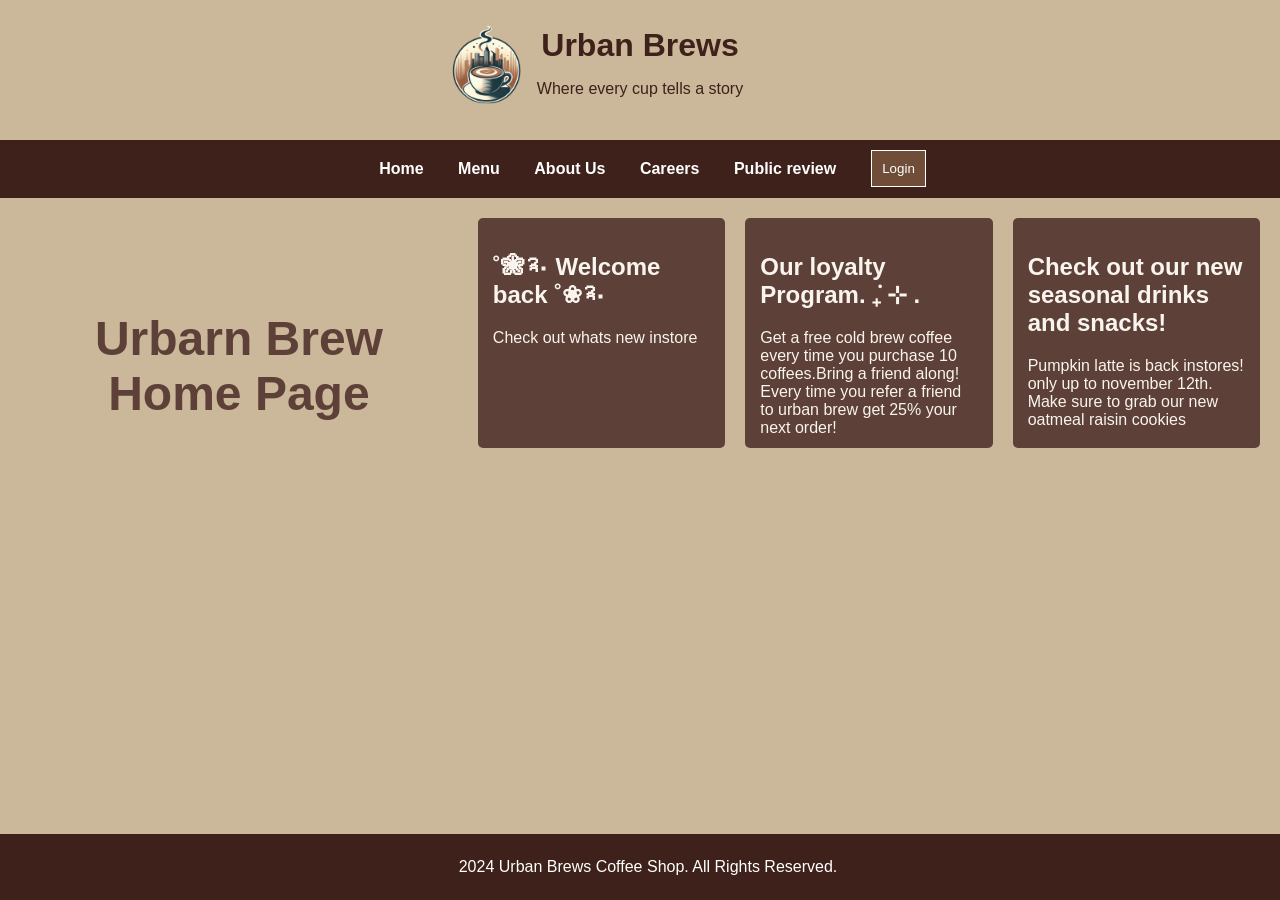
<file: index.html>
<!DOCTYPE html>
<html lang="en">
<head>
    <meta charset="UTF-8">
    <meta name="viewport" content="width=device-width, initial-scale=1.0">
    <title>Home</title>
    <link rel="stylesheet" href="css/style.css">
</head>

<body>
    <header>
        <img class="logo" src="img/logo.png">
        <div class="flex">
            <h1>Urban Brews</h1>
            <p>Where every cup tells a story</p>
        </div>
    </header>
    <nav>
        <div class="nav">
        <a href="index.html">Home</a>
        <a href="menu.html">Menu</a>
        <a href="about.html">About Us</a>
        <a href="careers.html">Careers</a>
        <a href="review.html">Public review</a>
        </div>
        <form action="login.html" class="login-link">
            <button class="login">Login</button>
        </form>
    </nav>

    <main class="home-main">
        <article class="content">
            <section class="title">
                <h1>Urbarn Brew Home Page</h1>
            </section>
            <section class="box">
                <h2>˚❀༉‧ Welcome back ˚❀༉‧</h2>
                <p>Check out whats new instore</p>
            </section>
            <section class="box">
                <h2>Our loyalty Program. ݁₊ ⊹ .  </h2>
                <p>Get a free cold brew coffee every time you purchase 10 coffees.Bring a friend along! Every time you refer a friend to urban brew get 25% your next order!</p>
            </section>
            <section class="box">
                <h2>Check out our new seasonal drinks and snacks!</h2>
                <p>Pumpkin latte is back instores! only up to november 12th. Make sure to grab our new oatmeal raisin cookies</p>
            </section>
        </article>
    </main>

    <footer>
        <p> 2024 Urban Brews Coffee Shop. All Rights Reserved.</p>
    </footer>
</body>
</html>
</file>
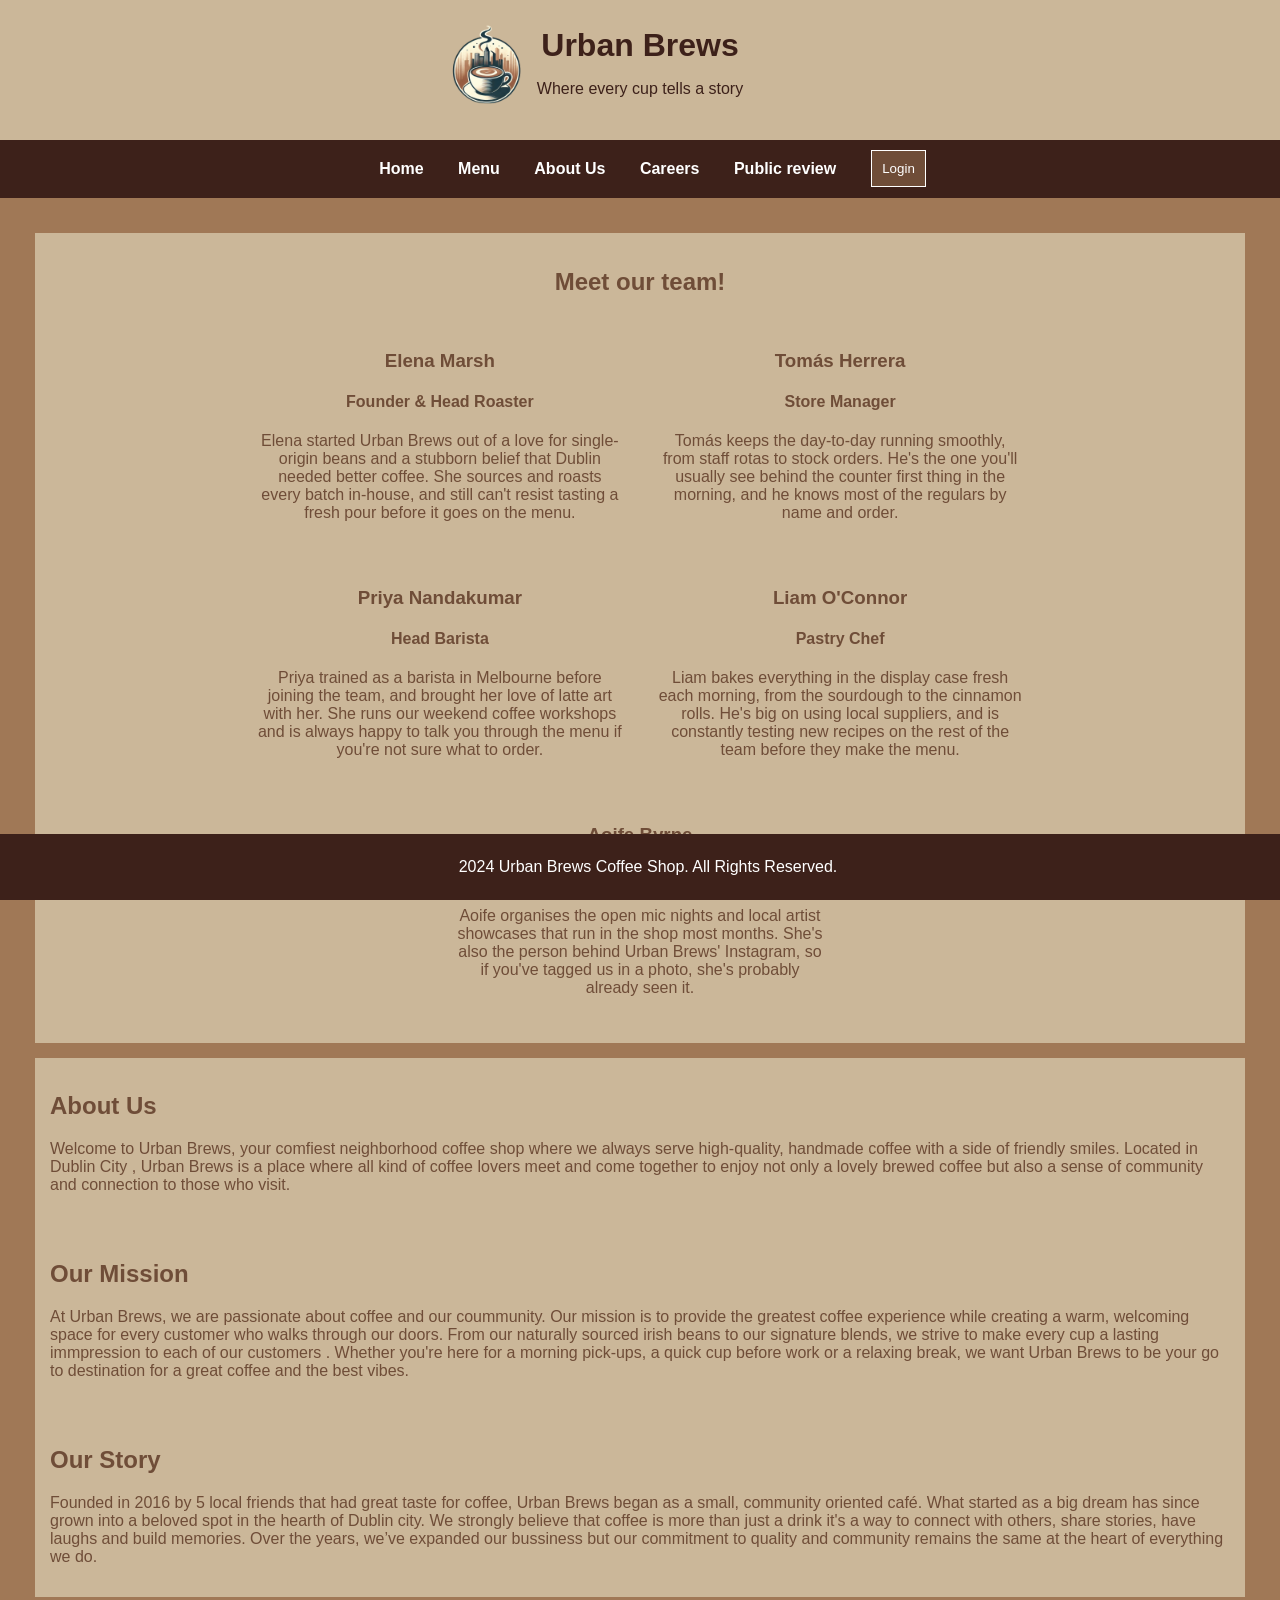
<file: about.html>
<!DOCTYPE html>
<html lang="en">
<head>
    <meta charset="UTF-8">
    <meta name="viewport" content="width=device-width, initial-scale=1.0">
    <title>CA2 coffee shop</title>
    <link rel="stylesheet" href="css/style.css">
    
</head>
<body>
    <header>
        <img class="logo" src="img/logo.png">
        <div class="flex">
            <h1>Urban Brews</h1>
            <p>Where every cup tells a story</p>
        </div>
    </header>
    
    <nav>
        <div class="nav">
        <a href="index.html">Home</a>
        <a href="menu.html">Menu</a>
        <a href="about.html">About Us</a>
        <a href="careers.html">Careers</a>
        <a href="review.html">Public review</a>
        </div>
        <form action="login.html" class="login-link">
            <button class="login">Login</button>
        </form>
    </nav>

    <div class="container">
        <article class="about-team-article">
            <section>
                <h2>Meet our team!</h2>
                <div>
                    <h3>Elena Marsh</h3>
                    <h4>Founder &amp; Head Roaster</h4>
                    <p>Elena started Urban Brews out of a love for single-origin beans and a stubborn belief that Dublin needed better coffee. She sources and roasts every batch in-house, and still can't resist tasting a fresh pour before it goes on the menu.
                    </p>
                </div>
                <div>
                    <h3>Tomás Herrera</h3>
                    <h4>Store Manager</h4>
                    <p>Tomás keeps the day-to-day running smoothly, from staff rotas to stock orders. He's the one you'll usually see behind the counter first thing in the morning, and he knows most of the regulars by name and order.
                    </p>
                </div>
                <div>
                    <h3>Priya Nandakumar</h3>
                    <h4>Head Barista</h4>
                    <p>Priya trained as a barista in Melbourne before joining the team, and brought her love of latte art with her. She runs our weekend coffee workshops and is always happy to talk you through the menu if you're not sure what to order.
                    </p>
                </div>
                <div>
                    <h3>Liam O'Connor</h3>
                    <h4>Pastry Chef</h4>
                    <p>Liam bakes everything in the display case fresh each morning, from the sourdough to the cinnamon rolls. He's big on using local suppliers, and is constantly testing new recipes on the rest of the team before they make the menu.
                    </p>
                </div>
                <div>
                    <h3>Aoife Byrne</h3>
                    <h4>Community &amp; Events Coordinator</h4>
                    <p>Aoife organises the open mic nights and local artist showcases that run in the shop most months. She's also the person behind Urban Brews' Instagram, so if you've tagged us in a photo, she's probably already seen it.
                    </p>
                </div>
            </section>
        </article>
        <article class="about-article">
            <section>
                <h2 >About Us</h2>
                <p>
                    Welcome to Urban Brews, your comfiest neighborhood coffee shop where we always serve high-quality, handmade coffee with a side of friendly smiles. Located in Dublin City , Urban Brews is a place where all kind of coffee lovers meet and come together to enjoy not only a lovely brewed coffee but also a sense of community and connection to those who visit.
                </p>
            </section>

            <section>
                <h2 >Our Mission</h2>
                <p>
                At Urban Brews, we are passionate about coffee and our coummunity. Our mission is to provide the greatest coffee experience while creating a warm, welcoming space for every  customer who walks through our doors. From our naturally sourced irish beans to our signature blends, we strive to make every cup a lasting immpression to each of our customers . Whether you're here for a morning pick-ups, a quick cup before work or a relaxing  break, we want Urban Brews to be your go to destination for a great coffee and the best vibes.
                </p>
            </section>

            <section>
                <h2 >Our Story</h2>
                <p>
                    Founded in 2016 by 5 local friends that had great taste for coffee, Urban Brews began as a small, community oriented café. What started as a big dream has since grown into a beloved spot in the hearth of Dublin city. We strongly believe that coffee is more than just a drink it's a way to connect with others, share stories, have laughs and build memories. Over the years, we’ve expanded our bussiness but our commitment to quality and community remains the same at the heart of everything we do.
                </p>
            </section>
        </article>
    </div>

    <footer>
        <p> 2024 Urban Brews Coffee Shop. All Rights Reserved.</p>
    </footer>
</body>
</html>
</file>
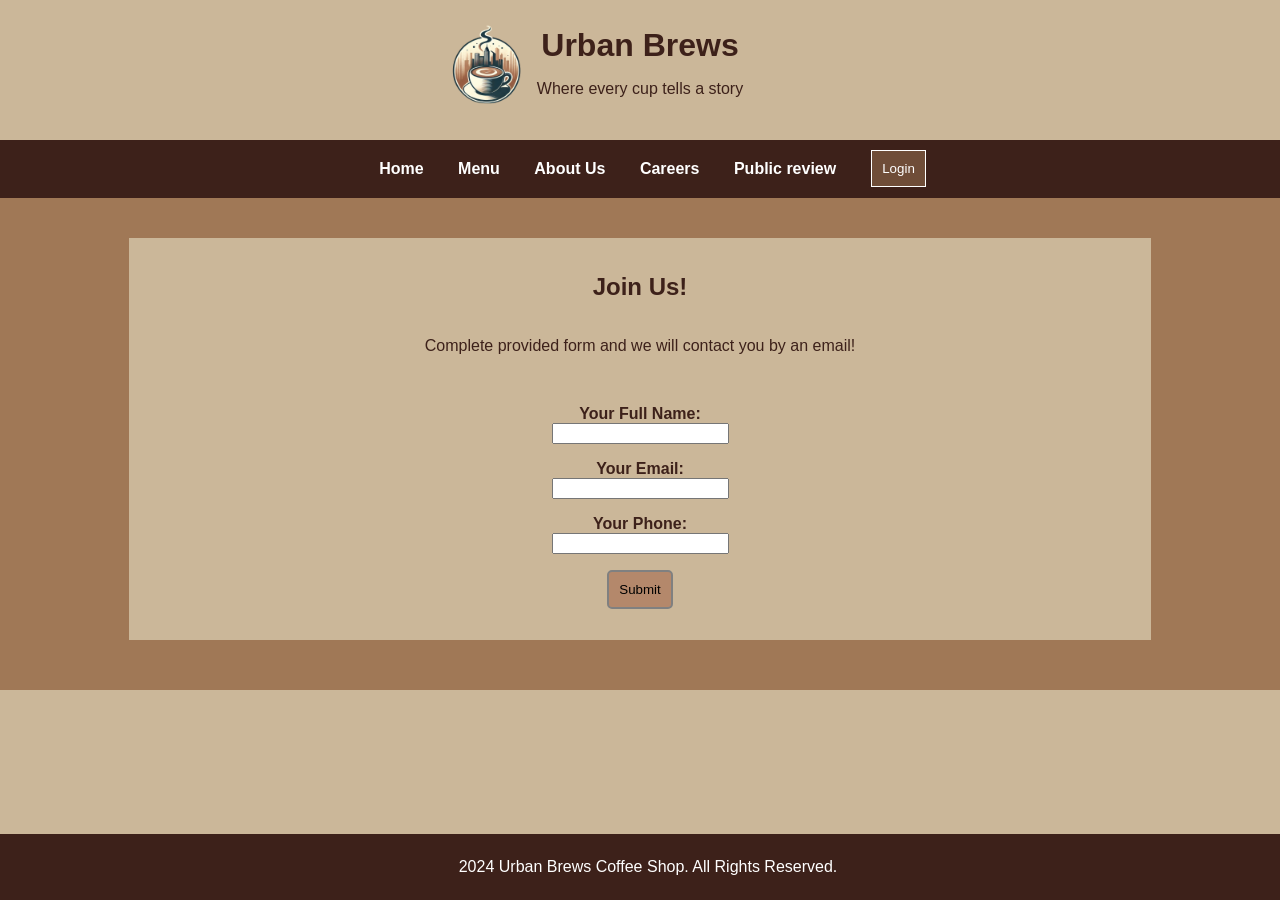
<file: careers.html>
<!DOCTYPE html>
<html lang="en">
<head>
    <meta charset="UTF-8">
    <meta name="viewport" content="width=device-width, initial-scale=1.0">
    <title>Join Us!</title>
    <link rel="stylesheet" href="css/style.css">
</head>

<body>
    <header>
        <img class="logo" src="img/logo.png">
        <div class="flex">
            <h1>Urban Brews</h1>
            <p>Where every cup tells a story</p>
        </div>
    </header>
    <nav>
        <div class="nav">
        <a href="index.html">Home</a>
        <a href="menu.html">Menu</a>
        <a href="about.html">About Us</a>
        <a href="careers.html">Careers</a>
        <a href="review.html">Public review</a>
        </div>
        <form action="login.html" class="login-link">
            <button class="login">Login</button>
        </form>
    </nav>
    <div class="container">
    <article class="careers-article">
        <section>

            <h2>Join Us!</h2>
            <p>Complete provided form and we will contact you by an email!</p><br>

            <form>

                <p>
                <label for="fullname">Your Full Name:</label>
                <input type="text" id="fullname" name="fullname"><br>
                </p>

                <p>
                <label for="email">Your Email:</label>
                <input type="text" id="email" name="email"><br>
                </p>

                <p>
                <label for="phone">Your Phone:</label>
                <input type="phone" id="phone" name="phone"><br>
                </p>

                <p>
                <button name="button">Submit</button>
                </p>
            </form>
        </section>
    </article> 
    </div>
    <footer>
        <p>2024 Urban Brews Coffee Shop. All Rights Reserved.</p>
    </footer> 
</body>
</html>
</file>
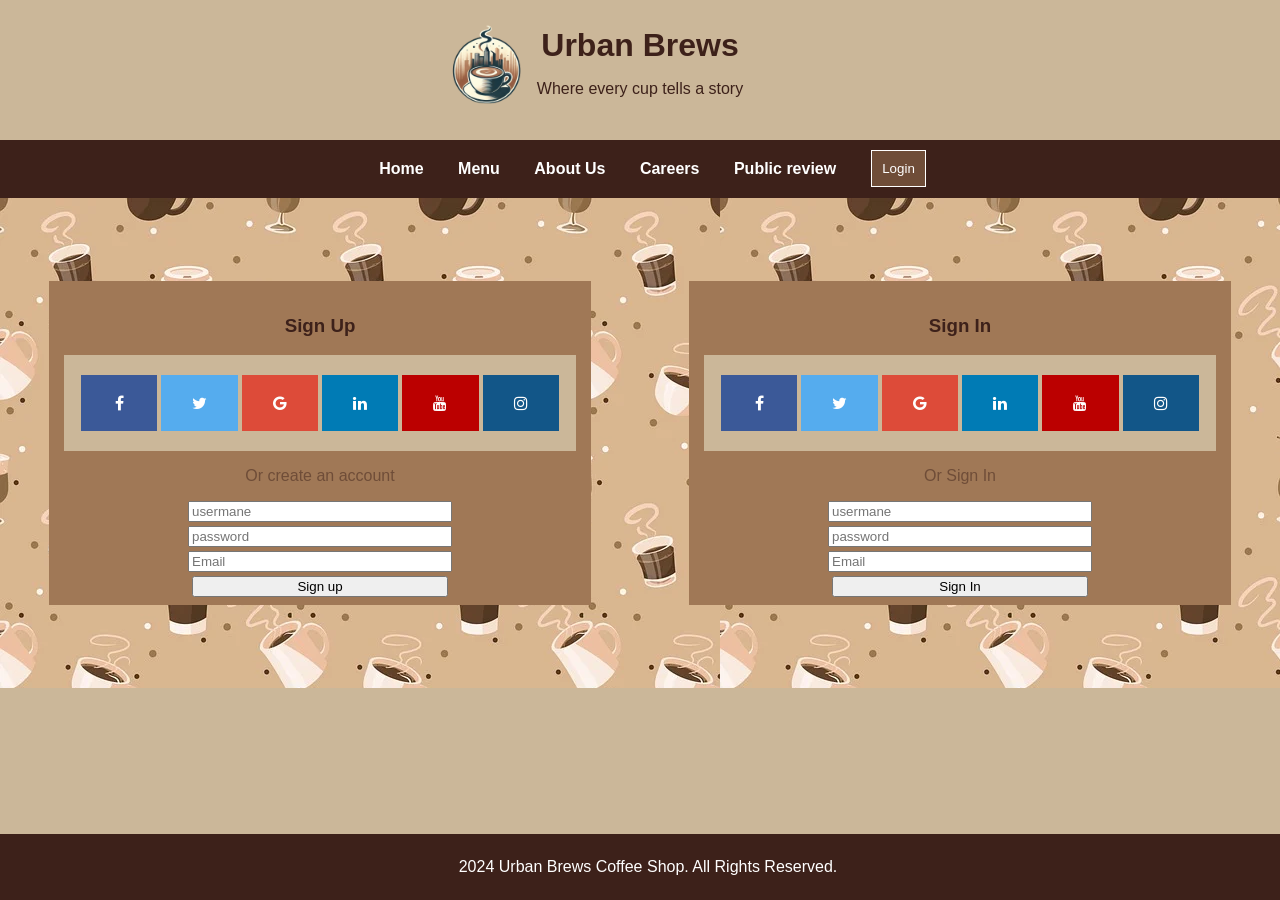
<file: login.html>
<!DOCTYPE html>
<html lang="en">
<head>
    <link rel="stylesheet" href="css/style.css">
    <link rel="stylesheet" href="https://cdnjs.cloudflare.com/ajax/libs/font-awesome/4.7.0/css/font-awesome.min.css">
    <meta charset="UTF-8">
    <meta name="viewport" content="width=device-width, initial-scale=1.0">
    <title>Login</title>
</head>

<body>
    <header>
        <img class="logo" src="img/logo.png">
        <div class="flex">
            <h1>Urban Brews</h1>
            <p>Where every cup tells a story</p>
        </div>
    </header>
    <nav>
        <div class="nav">
        <a href="index.html">Home</a>
        <a href="menu.html">Menu</a>
        <a href="about.html">About Us</a>
        <a href="careers.html">Careers</a>
        <a href="review.html">Public review</a>
        </div>
        <form action="login.html" class="login-link">
            <button class="login">Login</button>
        </form>
    </nav>
    <article class="login-article">
       
        <section class="form-container">
            <h1>Sign Up</h1>
            <form action="">
                <section class="Icons">
                    <a href="#" class="fa fa-facebook"></a>
                    <a href="#" class="fa fa-twitter"></a>
                    <a href="#" class="fa fa-google"></a>
                    <a href="#" class="fa fa-linkedin"></a>
                    <a href="#" class="fa fa-youtube"></a>
                    <a href="#" class="fa fa-instagram"></a>
                </section>
                <p>Or create an account</p>
                <input type="text" placeholder="usermane">
                <br>
                <input type="password" placeholder="password">
                <br>
                <input type="email" placeholder="Email">
                <br>
            </form>
            <button>Sign up</button>

        </section>

        <section class="form-container">
            <h1>Sign In</h1>
            <form action="">
                <section class="Icons">
                    <a href="#" class="fa fa-facebook"></a>
                    <a href="#" class="fa fa-twitter"></a>
                    <a href="#" class="fa fa-google"></a>
                    <a href="#" class="fa fa-linkedin"></a>
                    <a href="#" class="fa fa-youtube"></a>
                    <a href="#" class="fa fa-instagram"></a>
                    
                </section>
                <p>Or Sign In</p>
                <input type="text" placeholder="usermane">
                <br>
                <input type="password" placeholder="password">
                <br>
                <input type="email" placeholder="Email">
                <br>
            </form>
            <button>Sign In</button>

        </section>
    </article>

    <footer>
        <p>2024 Urban Brews Coffee Shop. All Rights Reserved.</p>
    </footer>
    
</body>
</html>
</file>
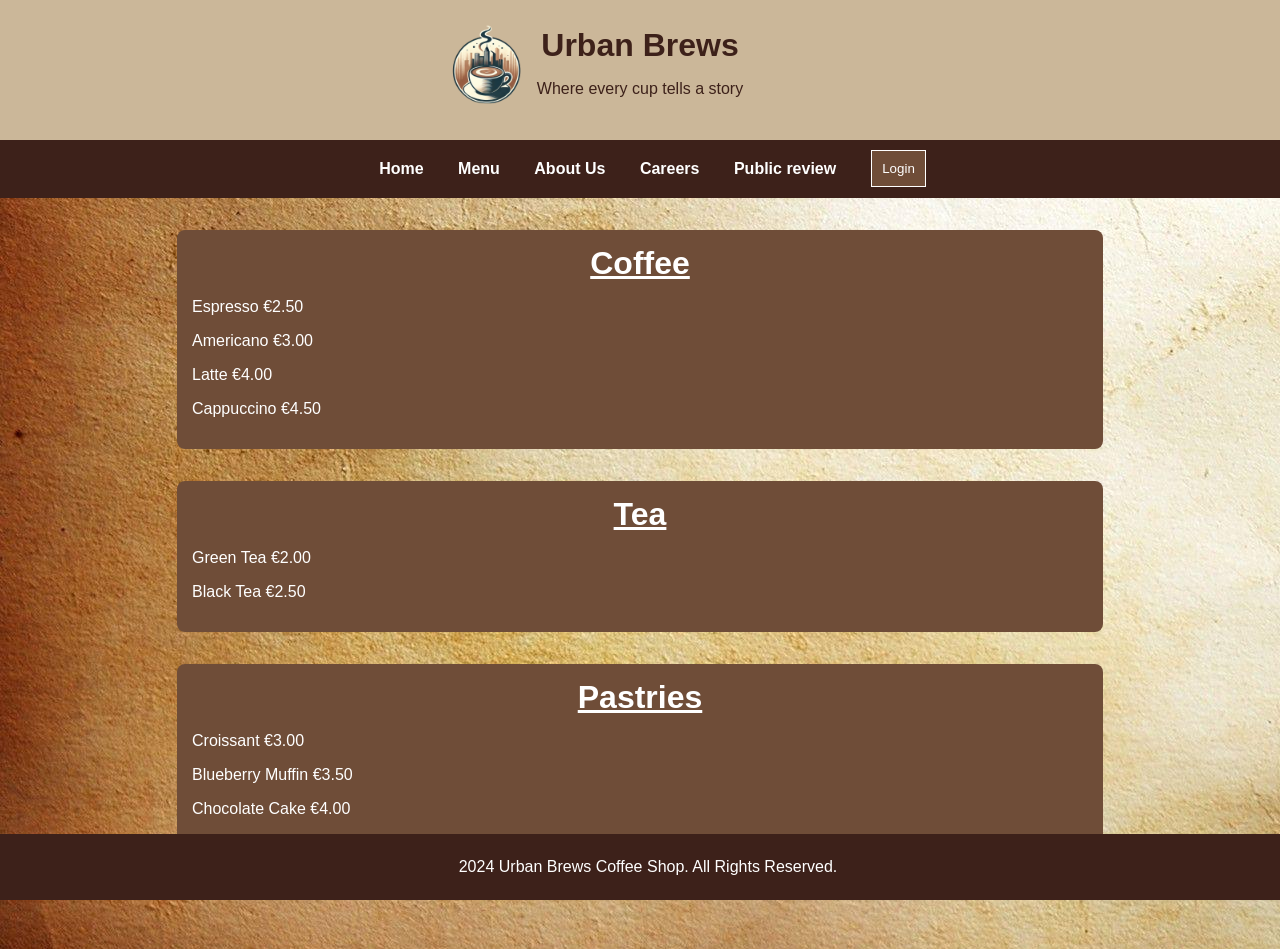
<file: menu.html>
<!DOCTYPE html>
<html lang="en">
<head>
    <meta charset="UTF-8">
    <meta name="viewport" content="width=device-width, initial-scale=1.0">
    <title>Menu</title>
    <link rel="stylesheet" href="css/style.css">
</head>

<body class="menu-body">
    <header>
        <img class="logo" src="img/logo.png">
        <div class="flex">
            <h1>Urban Brews</h1>
            <p>Where every cup tells a story</p>
        </div>
    </header>
    <nav>
        <div class="nav">
        <a href="index.html">Home</a>
        <a href="menu.html">Menu</a>
        <a href="about.html">About Us</a>
        <a href="careers.html">Careers</a>
        <a href="review.html">Public review</a>
        </div>
        <form action="login.html" class="login-link">
            <button class="login">Login</button>
        </form>
    </nav>
    <main>
        <article class="menu-article">
        <section>
            <h2>Coffee</h2>
            <div class="menu-item">
                <p>
                <span>Espresso</span>
                <span class="price">€2.50</span>
                </p>
            </div>
            <div class="menu-item">
                <p>
                <span>Americano</span>
                <span class="price">€3.00</span>
                </p>
            </div>
            <div class="menu-item">
                <p>
                <span>Latte</span>
                <span class="price">€4.00</span>
                </p>
            </div>
            <div class="menu-item">
                <p>
                <span>Cappuccino</span>
                <span class="price">€4.50</span>
                </p>
            </div>
        </section>
        
        <section>
            <h2>Tea</h2>
            <div class="menu-item">
                <p>
                <span>Green Tea</span>
                <span class="price">€2.00</span>
                </p>
            </div>
            
            
            <div class="menu-item">
                <p>
                <span>Black Tea</span>
                <span class="price">€2.50</span>
                </p>
            </div>
        </section>
        
        <section>
            <h2>Pastries</h2>
            <div class="menu-item">
                <p>
                <span>Croissant</span>
                <span class="price">€3.00</span>
                </p>
            </div>
            <div class="menu-item">
                <p>
                <span>Blueberry Muffin</span>
                <span class="price">€3.50</span>
                </p>
            </div>
            <div class="menu-item">
                <p>
                <span>Chocolate Cake</span>
                <span class="price">€4.00</span>
                </p>
            </div>
        </section>
        </article>
    </main>
    <footer>
        <p> 2024 Urban Brews Coffee Shop. All Rights Reserved.</p>
    </footer>
</body>
</html>
</file>
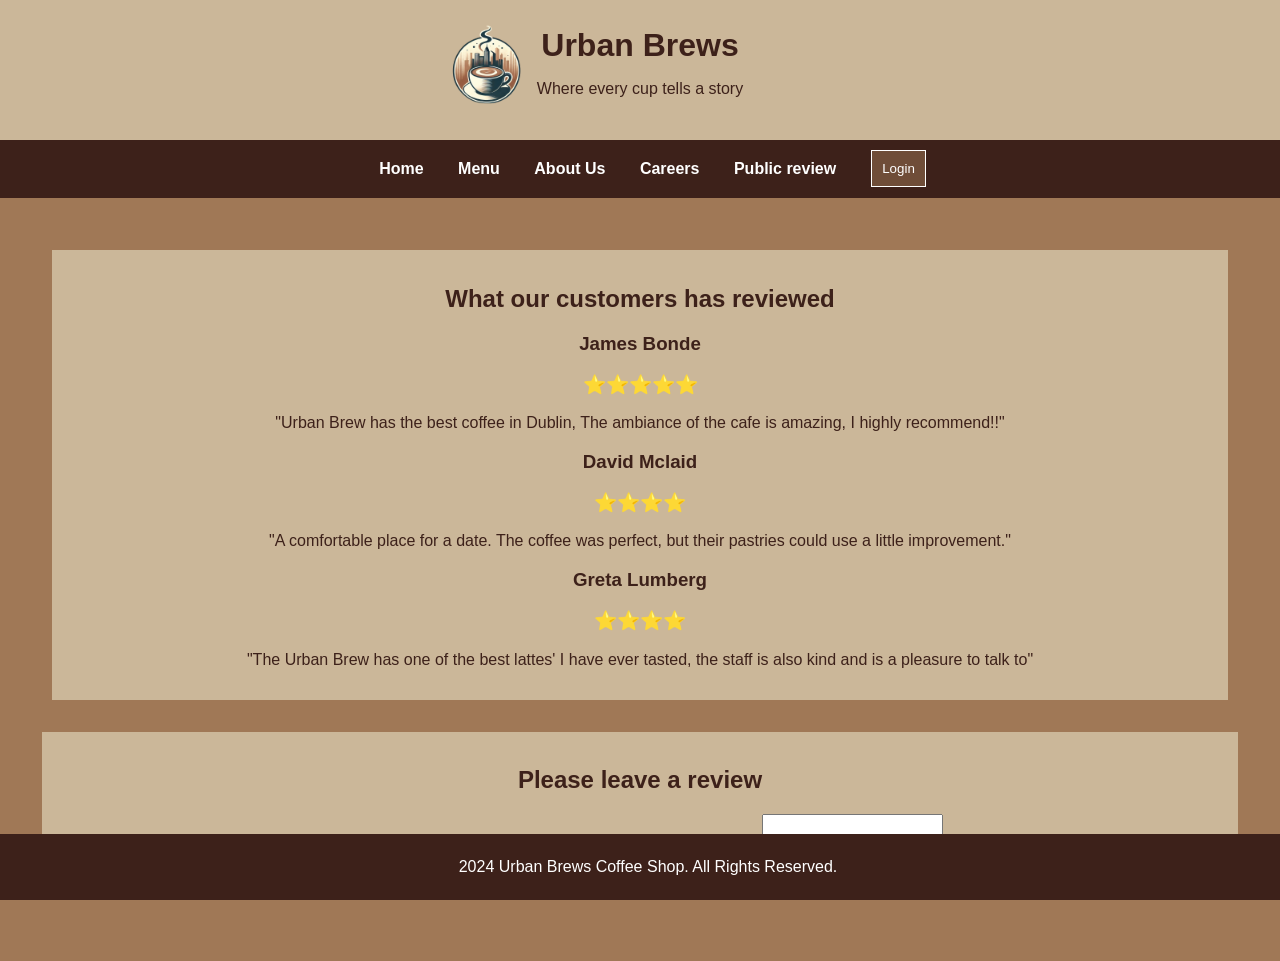
<file: review.html>
<!DOCTYPE html>
<html lang="en">
<head>
    <meta charset="UTF-8">
    <meta name="viewport" content="width=device-width, initial-scale=1.0">
    <title>Public Review</title>
    <link rel="stylesheet" href="css/style.css">

</head>
<body>

    <header>
        <img class="logo" src="img/logo.png">
        <div class="flex">
            <h1>Urban Brews</h1>
            <p>Where every cup tells a story</p>
        </div>
    </header>
    <nav>
        <div class="nav">
        <a href="index.html">Home</a>
        <a href="menu.html">Menu</a>
        <a href="about.html">About Us</a>
        <a href="careers.html">Careers</a>
        <a href="review.html">Public review</a>
        </div>
        <form action="login.html" class="login-link">
            <button class="login">Login</button>
        </form>
    </nav>

  <div class="container">
     <section class="review">
          <h2>What our customers has reviewed</h2>

        
          <h3>James Bonde <p>⭐⭐⭐⭐⭐</p></h3>
          <p>"Urban Brew has the best coffee in Dublin, The ambiance of the cafe is amazing, I highly recommend!!"</p>

           <h3>David Mclaid<p>⭐⭐⭐⭐</p></h3>
           <p>"A comfortable place for a date. The coffee was perfect, but their pastries could use a little improvement."</p>

           <h3>Greta Lumberg<p>⭐⭐⭐⭐</p></h3>
           <p>"The Urban Brew has one of the best lattes' I have ever tasted, the staff is also kind and is a pleasure to talk to"</p>

      </section>

     <section class="review-form">
         <h2>Please leave a review</h2>
         
          <label for="name">Your Name:</label>
          <input type="text" id="name" name="name">

          <label for="rating">Rating:</label>
          <select id="rating" name="rating" required>
              <option>⭐⭐⭐⭐⭐</option>
              <option>⭐⭐⭐⭐</option>
              <option>⭐⭐⭐</option>
              <option>⭐⭐</option>
              <option>⭐</option>
          </select>

          <label for="comment">Your Review:</label>
             
          <textarea id="comment" name="comment" required></textarea>

          <button type="submit">Submit Review</button> 
     </section>
 </div>
  <footer>
     <p>2024 Urban Brews Coffee Shop. All Rights Reserved.</p>
  </footer>
</body>
</html>
</file>
<file: css/style.css>
body {
    font-family: Arial;
    margin: 0;
    padding: 0;
    background-color: #CBB799;
    color: #6F4D38;
    
}
header {
    background-color: #CBB799 ;
    color: #3D211A  ;
    padding: 20px;
    margin-left: -100px;
    text-align: center;
    display: flex;
    justify-content: center;
    align-items: center;
}
header h1 {
    margin: 0
}
nav {
    display: flex;
    background-color: #3D211A  ;
    padding-top: 10px ;
    padding-bottom: 10px ;
    color: #fff;
    justify-content: space-evenly;
}
nav a { 
    color: #A07856 ;
    text-decoration: none;
    margin: 15px;
    font-weight: bold;
    color: #fff;

}

.nav{
    padding: 10px;
    margin-left: auto;
}

nav a:hover {
    text-decoration: underline;

}

section{
    background-color: #CBB799;
    padding: 15px;
    

}

.container {
    padding: 20px;
    max-width: 100%;
    background-color: #A07856 ;
    border-radius: 0;

}


footer {
    background-color: #3D211A;
    color: #fff;
    padding: 8px;
    position: fixed;
    width: 100%;
    bottom: 0;
    text-align: center;
    margin: auto;

}

/* Logo */
.flex{
    display: flex;
    flex-direction: column;
    justify-content: center;
   
}
.logo{
    width: 100px;
}

/* Login Button */

.login{
    background-color: #6F4D38 ;
    border: 1px solid #fff;
    color: #fff;
    padding: 10px;
    display: flex;
}

.login:hover{
    border: 1px solid #fff;
    background-color: orange;
    color: black;
}

.login:focus {
    border: 1px solid #fff;
    color: white;
}

.login-link{
    margin-right: auto;
    margin-left: 10px;
}

/* Start of "Public Review" css */

.review{
    text-align: center;
    color: #3D211A ;
    margin: 2em;
}
.review-form{
    text-align: center;
    color: #3D211A ;
    width:94%;
    margin-left: auto;
    margin-right: auto;
    margin-bottom: 70px;
}


/* Start of "Join Us" css */

.careers-article {
    text-align: center;
    padding-bottom: 10px;
}

.careers-article section {
    background-color: #CBB799;
    display: flex;
    flex-direction: column;
    margin-left: auto;
    margin-right: auto;
    margin-top: 20px;
    margin-bottom: 20px;
    max-width: 80%;
}

.careers-article section form label{
    color: #3D211A ;
    font-weight: bold;
    display: block;
}

.careers-article section h2{
    color: #3D211A ;
}

.careers-article section p{
    color: #3D211A ;
}

.careers-article button{
    background-color:#B4886B;
    border: 2px solid gray;
    border-radius: 5px;
    padding: 10px;
}

.careers-article button:focus {
    outline: 2px solid gray;
    font-weight: bold;
    color: white;
}

.careers-article button:hover {
    outline: 3px solid gray;
    font-weight: bold;
    background-color: orange;
}


/* Start of "Login" css */

.login-article {
    display: flex;
    flex-direction: row;
    justify-content: space-evenly;
    background: url(../img/wallpaper-6380532_960_720.webp);
    height: 490px;
}

.login-article .form-container {
    margin: auto;
    background-color: #A07856;
    width: 40%;
    height: 60%;
    display: flex;
    flex-direction: column;
    justify-content: space-evenly;
}

.login-article h1{
    color: #3D211A;
    text-align: center;
}

.login-article button{
    width: 50%;
    margin: auto;

}

.login-article form{
    text-align: center;
    
}

.login-article form input{
    width: 50%;
    margin-bottom: 4px;
}

.login-article .form-container .Icons{
    display: flex;
    flex-direction: row;
    justify-content: space-evenly;

}

.fa {
    padding: 20px;
    font-size: 30px;
    width: 50px;
    text-align: center;
    text-decoration: none;
    margin: 5px 2px;
}
  
.fa:hover {
      opacity: 0.7;
}
  
.fa-facebook {
    background: #3B5998;
    color: white;
}
  
.fa-twitter {
    background: #55ACEE;
    color: white;
}
  
.fa-google {
    background: #dd4b39;
    color: white;
}
  
.fa-linkedin {
    background: #007bb5;
    color: white;
}
  
.fa-youtube {
    background: #bb0000;
    color: white;
}
  
.fa-instagram {
    background: #125688;
    color: white;
}


/* Start of "About Us" css */

.about-article{ 
    margin: 15px;
    margin-bottom: 80px;
}

.about-article section{
    background-color: #CBB799;
    padding: 15px;
}

.about-team-article{
    margin: 15px;
    text-align: center;
}

.about-team-article section{
    background-color: #CBB799;
    padding: 15px;
}

.about-team-article div{
    width: 31%;
    margin: 15px;
    display: inline-block;
}


/* Start of "Menu" css */

.menu-body{
    margin: 0;
    padding: 0;
    background-image: url(../img/60P9094.jpg);
    background-color: #CBB799;
}

.menu-article{
    padding-bottom: 100px;
}
.menu-article section{
    background-color:#6F4D38;
    width: 70%;
    margin: auto;
    border-radius: 0.5em;
    margin-top: 2em;
}

.menu-article h2{
    margin: auto;
    margin-left: auto;
    font-size: 2em;
    color: #ffffff;
    text-align: center;
    margin-bottom: 15px;
    text-decoration: underline;
}

.menu-article p{
    color: #ffffff;
}

/* Home css */


.home-main .title{
    text-align: center;
    margin: 30px 0;
}

.home-main .title h1 {
    font-size: 3em;
    color: #5d4037;
}


.home-main .content {
    display: flex;
    justify-content: center;
    gap: 20px;
    padding: 20px;
}

.home-main .content .box {
    width: 300px;
    height: 200px;
    color: #f9f4ed;
    background-color: #5d4037;
    border-radius: 5px;
}
</file>
